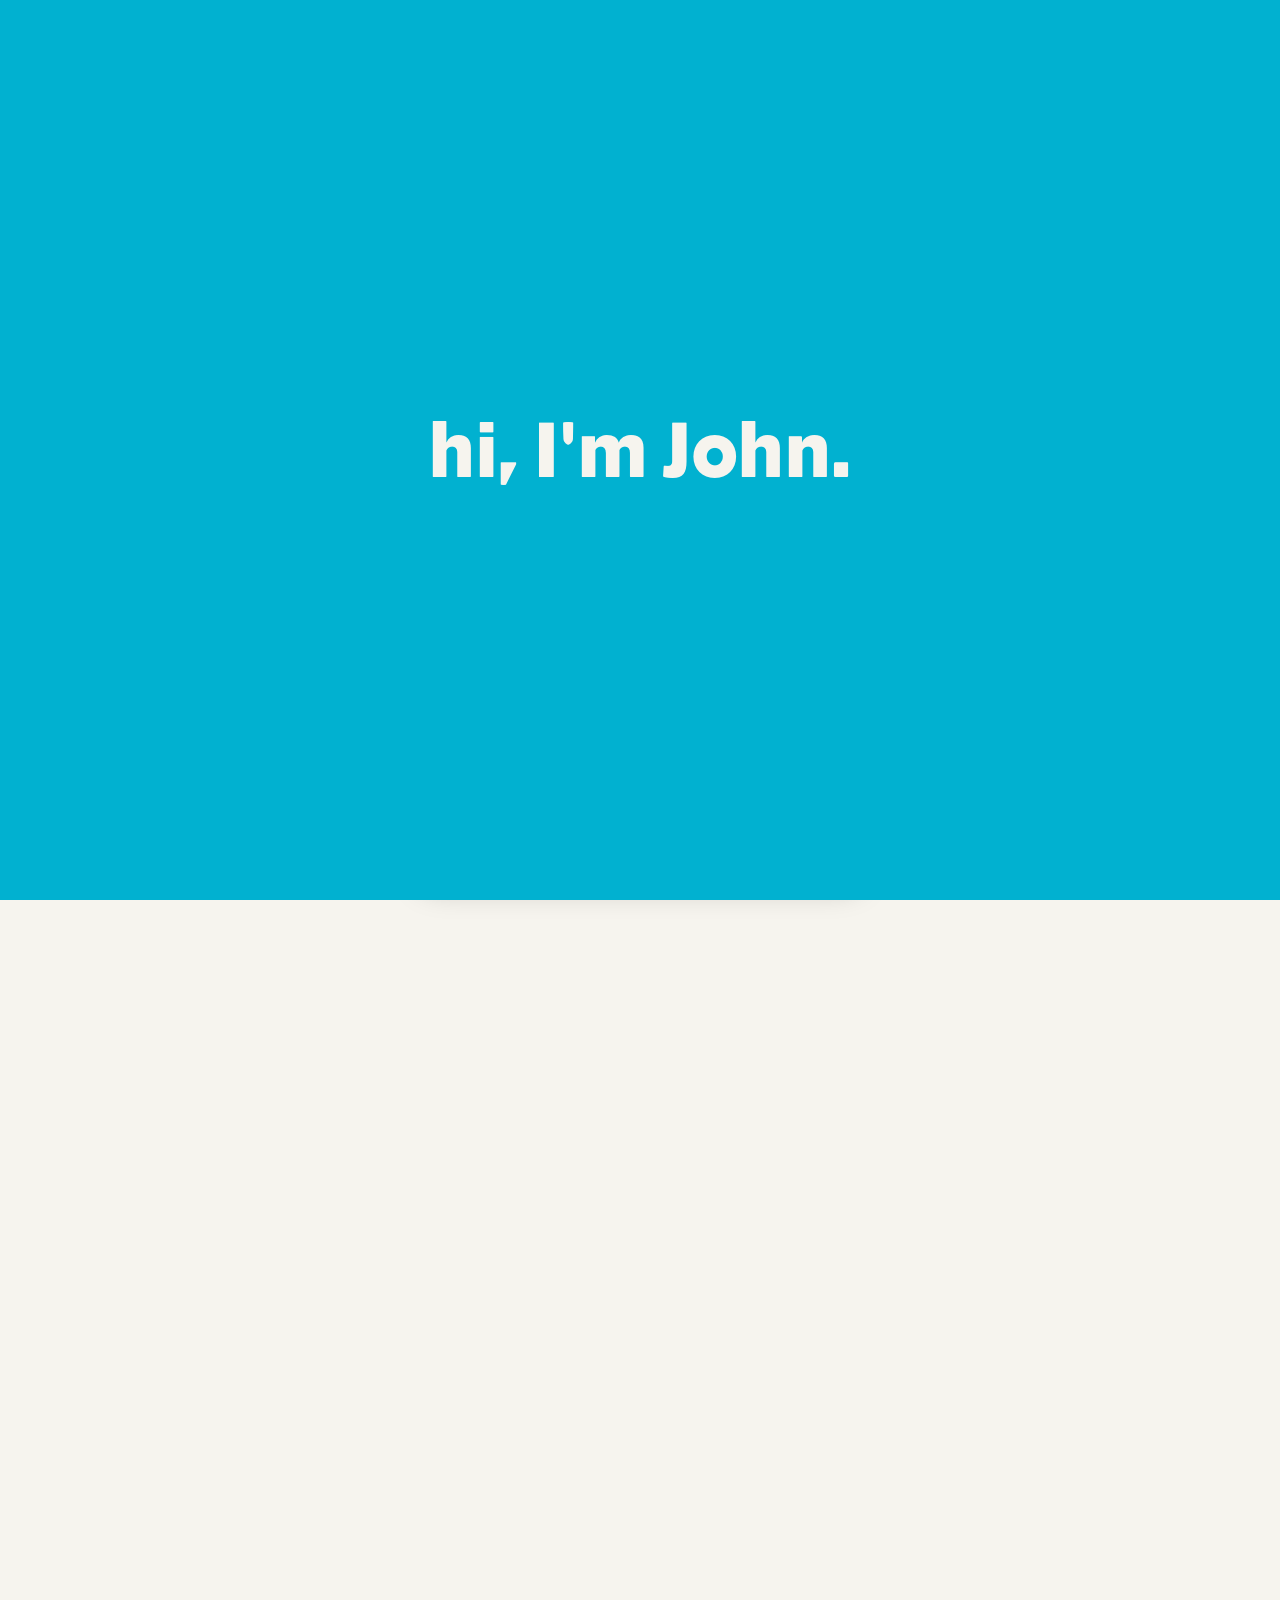
<file: index.html>
<!DOCTYPE html>
<html lang="en">
<head>
<meta charset="UTF-8">
<meta name="viewport" content="width=device-width, initial-scale=1.0">
<title>Name : Designer</title>
<link rel="stylesheet" href="styles.css">
</head>
<body>

<div class="intro-backdrop" id="introBackdrop"></div>

<header class="masthead">
  <div class="masthead__top ">
    <span class="masthead__issue">No. 01 — Selected Works</span>
    <span class="masthead__date" id="year"></span>
  </div>
  <h1 class="masthead__name" id="intro-tagline"> hi, I'm John.</h1>
</header>

<section class="about reveal-on-intro" id="about">
  <div class="about__inner">
    <p class="about__text">
      A designer from place. Inquisitive by nature, <br> I love to analyze and solve problems.
    </p>
  </div>
</section>

<main class="work-grid reveal-on-intro" id="work" aria-label="Project index">

  <a class="work-card work-card--tall" href="projects/project-one.html">
   <img class="work-card__media" src="assets/2025_lets+explore_v2ba-10.webp" alt="Project Title One"> 
    <div class="work-card__meta"> <div class="work-card__meta-top"> <span class="work-card__title">Project Title One</span> </div> <p class="work-card__desc">A short line about what this project was and what you made.</p> </div>
  </a>

  <a class="work-card work-card--short" href="projects/project-two.html">
    <div class="work-card__media"></div>
    <div class="work-card__meta">
      <span class="work-card__title">Project Title Two</span>
      <span class="work-card__tag">Editorial</span>
    </div>
  </a>

  <a class="work-card work-card--short" href="projects/project-three.html">
    <div class="work-card__media"></div>
    <div class="work-card__meta">
      <span class="work-card__title">Project Title Three</span>
      <span class="work-card__tag">Poster Series</span>
    </div>
  </a>

  <a class="work-card work-card--tall" href="projects/project-four.html">
    <div class="work-card__media"></div>
    <div class="work-card__meta">
      <span class="work-card__title">Project Title Four</span>
      <span class="work-card__tag">Book Design</span>
    </div>
  </a>

  <a class="work-card work-card--medium" href="projects/project-five.html">
    <div class="work-card__media"></div>
    <div class="work-card__meta">
      <span class="work-card__title">Project Title Five</span>
      <span class="work-card__tag">Packaging</span>
    </div>
  </a>

  <a class="work-card work-card--tall" href="projects/project-six.html">
    <div class="work-card__media"></div>
    <div class="work-card__meta">
      <span class="work-card__title">Project Title Six</span>
      <span class="work-card__tag">Identity</span>
    </div>
  </a>

  <a class="work-card work-card--short" href="projects/project-seven.html">
    <div class="work-card__media"></div>
    <div class="work-card__meta">
      <span class="work-card__title">Project Title Seven</span>
      <span class="work-card__tag">Editorial</span>
    </div>
  </a>

  <a class="work-card work-card--medium" href="projects/project-eight.html">
    <div class="work-card__media"></div>
    <div class="work-card__meta">
      <span class="work-card__title">Project Title Eight</span>
      <span class="work-card__tag">Poster Series</span>
    </div>
  </a>

  <a class="work-card work-card--tall" href="projects/project-nine.html">
    <div class="work-card__media"></div>
    <div class="work-card__meta">
      <span class="work-card__title">Project Title Nine</span>
      <span class="work-card__tag">Print</span>
    </div>
  </a>

  <a class="work-card work-card--short" href="projects/project-ten.html">
    <div class="work-card__media"></div>
    <div class="work-card__meta">
      <span class="work-card__title">Project Title Ten</span>
      <span class="work-card__tag">Identity &amp; Print</span>
    </div>
  </a>

</main>
<footer class="colophon reveal-on-intro" id="contact">
  <div class="colophon__row">
    <a href="mailto:you@example.com">you@example.com</a>
    <a href="https://instagram.com/yourhandle" target="_blank" rel="noopener">Instagram</a>
    <a href="assets/resume.pdf" target="_blank" rel="noopener">Résumé</a>
  </div>
</footer>

<!-- Fixed bottom dock nav — stays put while the page scrolls -->
<nav class="dock" aria-label="Primary">
  <a class="dock__link" href="#about" data-section="about">About</a>
  <a class="dock__link" href="#work" data-section="work">Work</a>
  <a class="dock__link" href="assets/resume.pdf" target="_blank" rel="noopener">Resume</a>
  <a class="dock__link" href="travelogue.html">Travelogue</a>
  <a class="dock__link" href="#contact" data-section="contact">Contact</a>
</nav>

<script src="script.js"></script>
</body>
</html>
</file>
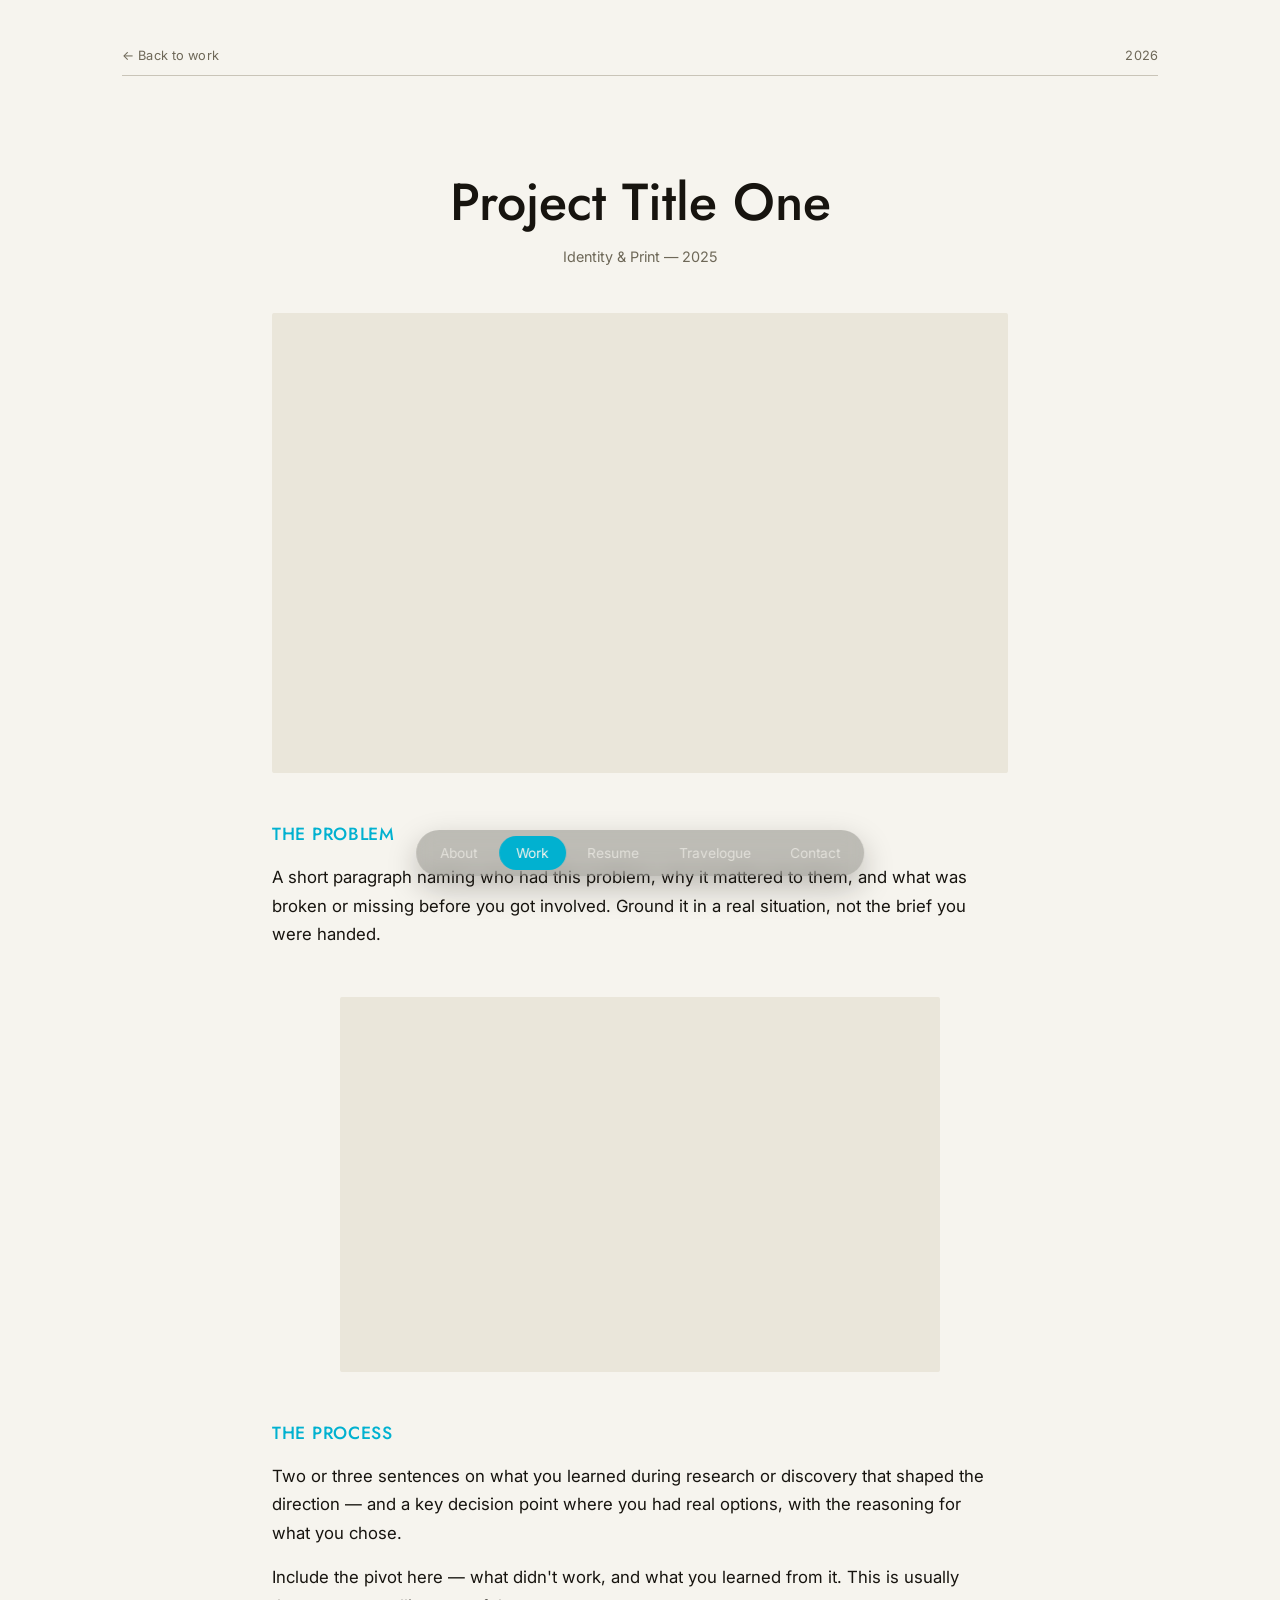
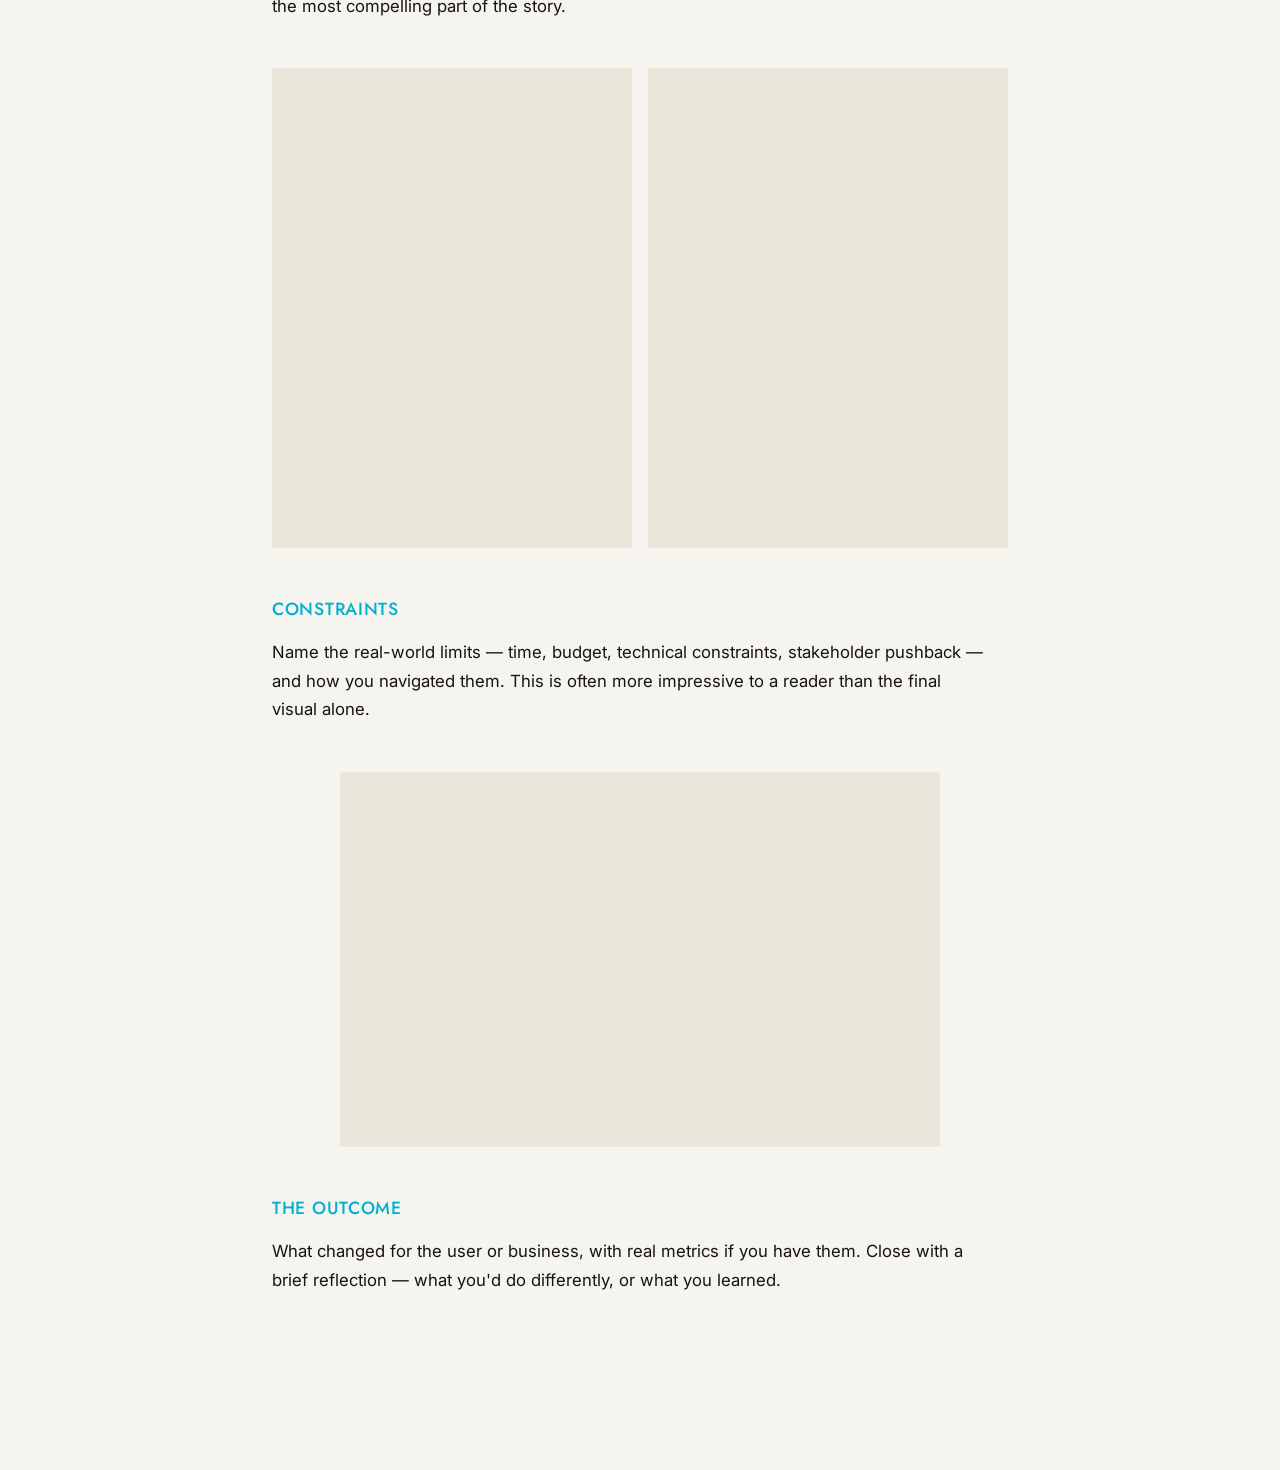
<file: projects/project-one.html>
<!DOCTYPE html>
<html lang="en">
<head>
<meta charset="UTF-8">
<meta name="viewport" content="width=device-width, initial-scale=1.0">
<title>Project Title One — name</title>
<link rel="stylesheet" href="../styles.css">
</head>
<body>

<header class="masthead masthead--minimal">
  <div class="masthead__top">
    <span class="masthead__issue"><a href="../index.html#work">← Back to work</a></span>
    <span class="masthead__date" id="year"></span>
  </div>
</header>

<article class="project">

  <div class="project__intro">
    <h1 class="project__title">Project Title One</h1>
    <p class="project__meta">Identity &amp; Print — 2025</p>
  </div>

  <div class="project__hero">
    <div class="project__placeholder"></div>
  </div>

  <div class="project__body">

    <section class="project__section">
      <h2 class="project__heading">The problem</h2>
      <p class="project__text">
        A short paragraph naming who had this problem, why it mattered to
        them, and what was broken or missing before you got involved.
        Ground it in a real situation, not the brief you were handed.
      </p>
    </section>

    <div class="project__hero project__hero--small">
      <div class="project__placeholder"></div>
    </div>

    <section class="project__section">
      <h2 class="project__heading">The process</h2>
      <p class="project__text">
        Two or three sentences on what you learned during research or
        discovery that shaped the direction — and a key decision point
        where you had real options, with the reasoning for what you chose.
      </p>
      <p class="project__text">
        Include the pivot here — what didn't work, and what you learned
        from it. This is usually the most compelling part of the story.
      </p>
    </section>

    <div class="project__grid">
      <div class="project__placeholder project__placeholder--tall"></div>
      <div class="project__placeholder project__placeholder--tall"></div>
    </div>

    <section class="project__section">
      <h2 class="project__heading">Constraints</h2>
      <p class="project__text">
        Name the real-world limits — time, budget, technical constraints,
        stakeholder pushback — and how you navigated them. This is often
        more impressive to a reader than the final visual alone.
      </p>
    </section>

    <div class="project__hero project__hero--small">
      <div class="project__placeholder"></div>
    </div>

    <section class="project__section">
      <h2 class="project__heading">The outcome</h2>
      <p class="project__text">
        What changed for the user or business, with real metrics if you
        have them. Close with a brief reflection — what you'd do
        differently, or what you learned.
      </p>
    </section>

  </div>

</article>

<!-- Fixed bottom dock nav — stays put while the page scrolls -->
<nav class="dock" aria-label="Primary">
  <a class="dock__link" href="../index.html#about">About</a>
  <a class="dock__link is-active" href="../index.html#work">Work</a>
  <a class="dock__link" href="../assets/resume.pdf" target="_blank" rel="noopener">Resume</a>
  <a class="dock__link" href="../travelogue.html">Travelogue</a>
  <a class="dock__link" href="../index.html#contact">Contact</a>
</nav>

<script src="../script.js"></script>
</body>
</html>
</file>
<file: styles.css>
/* ============================================
   DESIGN TOKENS
   Color:
     --paper   #F6F4EE  warm paper background
     --ink     #17140F  near-black, warm
     --press   #01B1D0  teal accent (sparing use)
     --rule    #C9C4B8  hairlines / leader dots
     --muted   #6E6858  secondary text
   Type:
     Masthead only — 'Eagle Book' (self-hosted .otf)
     Display (everything else) — 'Jost' / 'Futura' fallback
     Body/meta — 'Inter' (plain grotesk, quiet workhorse)
   ============================================ */

@import url('https://fonts.googleapis.com/css2?family=Jost:wght@100;400;500;600&family=Inter:wght@400;500&display=swap');

@font-face{
  font-family: 'Eagle Book';
  src: url('assets/fonts/eaglebook.otf') format('opentype');
  font-weight: 400 700;
  font-display: swap;
}

:root{
  --paper: #F6F4EE;
  --ink: #17140F;
  --press: #01B1D0;
  --rule: #C9C4B8;
  --muted: #6E6858;

  --display: 'Jost', 'Futura', sans-serif;
  --masthead-font: 'Eagle Book', 'Jost', 'Futura', sans-serif;
  --body: 'Inter', -apple-system, sans-serif;
}

*{ box-sizing: border-box; }

html, body{
  margin: 0;
  padding: 0;
  background: var(--paper);
  color: var(--ink);
  font-family: var(--body);
}

a{ color: inherit; text-decoration: none; }

/* ---------- Masthead ---------- */

.masthead{
  max-width: 1100px;
  margin: 0 auto;
  padding: 3rem 2rem 0;
}

.masthead__top{
  display: flex;
  justify-content: space-between;
  font-size: 0.8rem;
  color: var(--muted);
  border-bottom: 1px solid var(--rule);
  padding-bottom: 0.75rem;
  margin-bottom: 1.5rem;
  letter-spacing: 0.01em;
}

.masthead__name{
  font-family: var(--masthead-font);
  font-weight: 600;
  font-size: clamp(2.75rem, 7vw, 5rem);
  line-height: 0.95;
  margin: 0 0 0.75rem;
  text-transform: none;
  letter-spacing: -0.02em;
  color: var(--press);
  text-align: center;
}

.masthead__tagline{
  font-size: 1.05rem;
  color: var(--muted);
  margin: 0;
  max-width: 40ch;
}

/* ---------- Intro (name fades in, backdrop reveals the rest) ---------- */

.intro-backdrop{
  position: fixed;
  inset: 0;
  background: var(--press);
  z-index: 9998;
  transition: opacity 1.2s ease;
  pointer-events: none;
}

.intro-backdrop.is-hidden{
  opacity: 0;
}

.intro-backdrop.is-skipped{
  display: none;
}

#intro-tagline.intro-pending{
  opacity: 0;
  transform: translateY(12px);
}

#intro-tagline.intro-on-backdrop{
  color: var(--paper);
}

#intro-tagline{
  transition: opacity 0.78s ease, transform 0.576s ease, color 0.7s ease;
  position: relative;
  z-index: 9999;
}

@media (prefers-reduced-motion: reduce){
  .intro-backdrop,
  #intro-tagline{
    transition: none;
  }
}

/* the rest of the page (everything but the intro backdrop + name) — starts
   slightly below and invisible, then pushes up into place once the
   backdrop begins fading, same idea as the reference recording */
.reveal-on-intro{
  opacity: 0;
  transform: translateY(30px);
  transition: opacity 0.8s ease, transform 0.8s ease;
}

.reveal-on-intro.is-revealed{
  opacity: 1;
  transform: translateY(0);
}

@media (prefers-reduced-motion: reduce){
  .reveal-on-intro{
    transition: none;
    opacity: 1;
    transform: none;
  }
}

/* ---------- Work grid (2-column staggered gallery, varied heights) ---------- */

.work-grid{
  max-width: 1300px;
  margin: 0 auto;
  padding: 1rem 2rem 6rem;
  display: grid;
  grid-template-columns: 1fr 1fr;
  gap: 4.5rem 3rem;
}

.work-card{
  display: block;
  cursor: pointer;
}

.work-card__media{
  width: 100%;
  object-fit: cover;
  display: block;
  background: #EAE6DA;
  border-radius: 2px;
  overflow: hidden;
  transition: transform 0.4s cubic-bezier(0.22, 1, 0.36, 1);
}

/* the "movement" — a subtle zoom on hover, like the reference */
.work-card:hover .work-card__media{
  transform: scale(1.02);
}

.work-card--tall .work-card__media{ aspect-ratio: 3 / 4; }
.work-card--medium .work-card__media{ aspect-ratio: 4 / 3; }
.work-card--short .work-card__media{ aspect-ratio: 16 / 10; }

/* stagger the two columns vertically, like the reference's offset rows */
.work-card:nth-child(2n){
  margin-top: 4.5rem;
}

.work-card__meta{
  display: flex;
  flex-direction: column;
  gap: 0.32rem;
  margin-top: 0.85rem;
}

.work-card__title{
  font-family: var(--display);
  font-weight: 500;
  font-size: clamp(1.65rem, 3vw, 2.1rem);
  color: var(--ink);
}

.work-card__desc{
  font-family: var(--body);
  font-weight: 400;
  font-size: 0.9rem;
  color: var(--muted);
  margin: 0;
}

@media (max-width: 700px){
  .work-grid{
    grid-template-columns: 1fr;
    padding: 1rem 1.5rem 6rem;
    gap: 2.5rem;
  }
  .work-card:nth-child(2n){
    margin-top: 0;
  }
}

/* ---------- Contents / TOC layout ---------- */

.contents{
  max-width: 1100px;
  margin: 0 auto;
  padding: 1rem 2rem 4rem;
  display: grid;
  grid-template-columns: 1fr 320px;
  gap: 3rem;
  align-items: start;
}

.contents__list{
  display: flex;
  flex-direction: column;
}

.contents__row{
  display: grid;
  grid-template-columns: 2.5rem auto 1fr auto;
  align-items: baseline;
  gap: 0.75rem;
  padding: 1.1rem 0;
  border-bottom: 1px solid var(--rule);
  transition: color 0.15s ease;
}

.contents__row:hover{
  color: var(--press);
}

.contents__row:first-child{
  border-top: 1px solid var(--rule);
}

.contents__number{
  font-family: var(--body);
  font-size: 0.85rem;
  color: var(--muted);
  font-variant-numeric: tabular-nums;
}

.contents__row:hover .contents__number{
  color: var(--press);
}

.contents__title{
  font-family: var(--display);
  font-weight: 500;
  font-size: clamp(1.3rem, 2.4vw, 1.9rem);
  white-space: nowrap;
}

.contents__leader{
  border-bottom: 1px dotted var(--rule);
  height: 0.6em;
  align-self: end;
  min-width: 1.5rem;
}

.contents__meta{
  font-size: 0.85rem;
  color: var(--muted);
  white-space: nowrap;
}

/* ---------- Preview panel (the one playful moment) ---------- */

.preview{
  position: sticky;
  top: 3rem;
  aspect-ratio: 4 / 5;
  display: none;
}

.preview__frame{
  width: 100%;
  height: 100%;
  overflow: hidden;
  background: #EAE6DA;
  box-shadow: 0 18px 40px rgba(23, 20, 15, 0.12);
  transform: rotate(-1.2deg);
  transition: transform 0.35s cubic-bezier(0.22, 1, 0.36, 1);
}

.preview.is-active .preview__frame{
  transform: rotate(0.6deg);
}

.preview__image{
  width: 100%;
  height: 100%;
  object-fit: cover;
  opacity: 0;
  transition: opacity 0.25s ease;
}

.preview__image.is-loaded{
  opacity: 1;
}

@media (min-width: 860px){
  .preview{ display: block; }
}

/* ---------- Travelogue (list version — kept for reference, unused if using gallery) ---------- */

.travelogue{
  max-width: 1100px;
  margin: 0 auto;
  padding: 1rem 2rem 3rem;
  border-top: 1px solid var(--rule);
}

.travelogue__inner{
  padding-top: 2rem;
}

.travelogue__intro{
  font-size: 0.95rem;
  color: var(--muted);
  max-width: 50ch;
  margin: 0 0 1.5rem;
}

.travelogue__row{
  display: grid;
  grid-template-columns: auto 1fr auto;
  align-items: baseline;
  gap: 0.75rem;
  padding: 0.9rem 0;
  border-bottom: 1px solid var(--rule);
  transition: color 0.15s ease;
}

.travelogue__row:first-child{
  border-top: 1px solid var(--rule);
}

.travelogue__row:hover{
  color: var(--press);
}

.travelogue__title{
  font-family: var(--display);
  font-weight: 500;
  font-size: clamp(1.05rem, 1.8vw, 1.3rem);
}

.travelogue__leader{
  border-bottom: 1px dotted var(--rule);
  height: 0.6em;
  align-self: end;
  min-width: 1.5rem;
}

.travelogue__meta{
  font-size: 0.8rem;
  color: var(--muted);
  white-space: nowrap;
}

/* ---------- Masthead variant: no name/tagline (used on Travelogue) ---------- */

.masthead--minimal{
  padding-bottom: 1rem;
}

/* ---------- Project case-study page ---------- */

.project{
  max-width: 800px;
  margin: 0 auto;
  padding: 1rem 2rem 8rem;
}

.project__intro{
  padding: 2rem 0 3rem;
  text-align: center;
}

.project__title{
  font-family: var(--display);
  font-weight: 500;
  font-size: clamp(2rem, 5vw, 3.25rem);
  margin: 0 0 0.5rem;
}

.project__meta{
  font-size: 0.9rem;
  color: var(--muted);
  margin: 0;
}

.project__hero{
  margin-bottom: 3rem;
}

.project__hero--small{
  max-width: 600px;
  margin-left: auto;
  margin-right: auto;
}

.project__placeholder{
  width: 100%;
  aspect-ratio: 16 / 10;
  background: #EAE6DA;
  border-radius: 2px;
}

.project__grid{
  display: grid;
  grid-template-columns: 1fr 1fr;
  gap: 1rem;
  margin-bottom: 3rem;
}

.project__placeholder--tall{
  aspect-ratio: 3 / 4;
}

.project__section{
  margin-bottom: 3rem;
}

.project__heading{
  font-family: var(--display);
  font-weight: 500;
  font-size: 1.1rem;
  text-transform: uppercase;
  letter-spacing: 0.04em;
  color: var(--press);
  margin: 0 0 1rem;
}

.project__text{
  font-family: var(--body);
  font-size: 1.05rem;
  line-height: 1.7;
  color: var(--ink);
  margin: 0 0 1rem;
  max-width: 65ch;
}

@media (max-width: 640px){
  .project__grid{
    grid-template-columns: 1fr;
  }
}

/* ---------- Gallery (true justified rows — photos line up, no cropping) ---------- */

.gallery-wrap{
  max-width: 1400px;
  margin: 2rem auto 0;
  padding: 3rem 3rem 4rem;
  background: var(--paper);
  border-radius: 4px;
}

.gallery__row{
  display: flex;
  gap: 0.3375rem;
  margin-bottom: 0.3375rem;
}

.gallery__cell{
  position: relative;
  overflow: hidden;
  border-radius: 2px;
  flex-shrink: 0;
}

.gallery__img{
  display: block;
  width: 100%;
  height: 100%;
  cursor: zoom-in;
  background: #EAE6DA;
}

.gallery__hover-caption{
  position: absolute;
  inset: 0;
  display: flex;
  align-items: center;
  justify-content: center;
  text-align: center;
  padding: 1rem;
  font-family: var(--masthead-font);
  font-size: clamp(0.864rem, 2.16vw, 1.44rem);
  letter-spacing: -0.01em;
  color: var(--paper);
  background: rgba(0, 0, 0, 0.45);
  opacity: 0;
  transition: opacity 0.2s ease;
  pointer-events: none;
}

.gallery__cell:hover .gallery__hover-caption{
  opacity: 1;
}

@media (max-width: 900px){
  .gallery-wrap{
    margin-top: 1.5rem;
    padding: 2rem 1.5rem 3rem;
    border-radius: 0;
  }
}

/* ---------- Lightbox (click a photo to expand it, prev/next to browse) ---------- */

.lightbox{
  position: fixed;
  inset: 0;
  background: rgba(246, 244, 238, 0.97);
  display: flex;
  flex-direction: column;
  align-items: center;
  justify-content: center;
  padding: 3rem;
  z-index: 200;
  opacity: 0;
  pointer-events: none;
  transition: opacity 0.25s ease;
}

.lightbox.is-open{
  opacity: 1;
  pointer-events: auto;
}

.lightbox__img{
  max-width: 90vw;
  max-height: 80vh;
  object-fit: contain;
  box-shadow: 0 20px 60px rgba(0, 0, 0, 0.5);
  border-radius: 2px;
}

.lightbox__nav{
  margin-top: 1.25rem;
  display: flex;
  gap: 0.75rem;
  align-items: center;
  font-family: var(--body);
  font-size: 0.85rem;
}

.lightbox__prev,
.lightbox__next{
  background: none;
  border: none;
  color: var(--muted);
  cursor: pointer;
  padding: 0.25rem;
  font-family: inherit;
  font-size: inherit;
  transition: color 0.15s ease;
}

.lightbox__prev:hover,
.lightbox__next:hover{
  color: var(--ink);
}

.lightbox__divider{
  color: var(--rule);
}

.lightbox__close{
  position: fixed;
  top: 1.5rem;
  right: 1.75rem;
  background: none;
  border: none;
  color: var(--ink);
  font-size: 2rem;
  line-height: 1;
  cursor: pointer;
  padding: 0.5rem;
}

@media (prefers-reduced-motion: reduce){
  .lightbox{ transition: none; }
}

/* ---------- About ---------- */

.about{
  max-width: 1100px;
  margin: 0 auto;
  padding: 0 2rem 3rem;
}

.about__inner{
  max-width: 60ch;
  margin: 0 auto 0;
  text-align: center;
}

.about__text{
  font-family: 'Futura', 'Jost', sans-serif;
  font-weight: 100;
  font-size: clamp(1.15rem, 2vw, 1.5rem);
  line-height: 1.5;
  letter-spacing: -0.01em;
  margin: 0;
  color: var(--ink);
}

/* ---------- Colophon / footer ---------- */

.colophon{
  max-width: 1100px;
  margin: 0 auto;
  padding: 2rem 2rem 3rem;
  border-top: 1px solid var(--rule);
}

.colophon__row{
  display: flex;
  gap: 1.75rem;
  font-size: 0.85rem;
  color: var(--muted);
}

.colophon__row a:hover{
  color: var(--press);
}

/* room so the fixed dock never covers the last row of content */
.colophon{
  padding-bottom: 6rem;
}

/* ---------- Dock nav (fixed, persists through scroll) ---------- */

.dock{
  position: fixed;
  left: 50%;
  bottom: 1.5rem;
  transform: translateX(-50%);
  display: flex;
  gap: 0.25rem;
  background: rgba(23, 20, 15, 0.25);
  backdrop-filter: blur(10px);
  -webkit-backdrop-filter: blur(10px);
  border-radius: 999px;
  padding: 0.4rem;
  box-shadow: 0 12px 30px rgba(23, 20, 15, 0.25);
  z-index: 100;
  max-width: calc(100vw - 2rem);
  overflow-x: auto;
  scrollbar-width: none;
}

.dock::-webkit-scrollbar{
  display: none;
}

.dock__link{
  font-family: var(--body);
  font-size: 0.85rem;
  color: rgba(246, 244, 238, 0.65);
  padding: 0.55rem 1.1rem;
  border-radius: 999px;
  transition: color 0.2s ease, background 0.2s ease;
  white-space: nowrap;
}

.dock__link:hover{
  color: var(--paper);
}

.dock__link.is-active{
  color: var(--paper);
  background: var(--press);
}

@media (max-width: 480px){
  .dock{
    bottom: 1rem;
    padding: 0.35rem;
  }
  .dock__link{
    padding: 0.5rem 0.85rem;
    font-size: 0.8rem;
  }
}

/* ---------- Motion preference ---------- */

@media (prefers-reduced-motion: reduce){
  .preview__frame,
  .preview__image,
  .contents__row{
    transition: none;
  }
}

/* ---------- Mobile ---------- */

@media (max-width: 640px){
  .contents__row{
    grid-template-columns: 2rem auto;
    row-gap: 0.25rem;
  }
  .contents__leader{ display: none; }
  .contents__meta{
    grid-column: 2;
    white-space: normal;
  }
}
</file>
